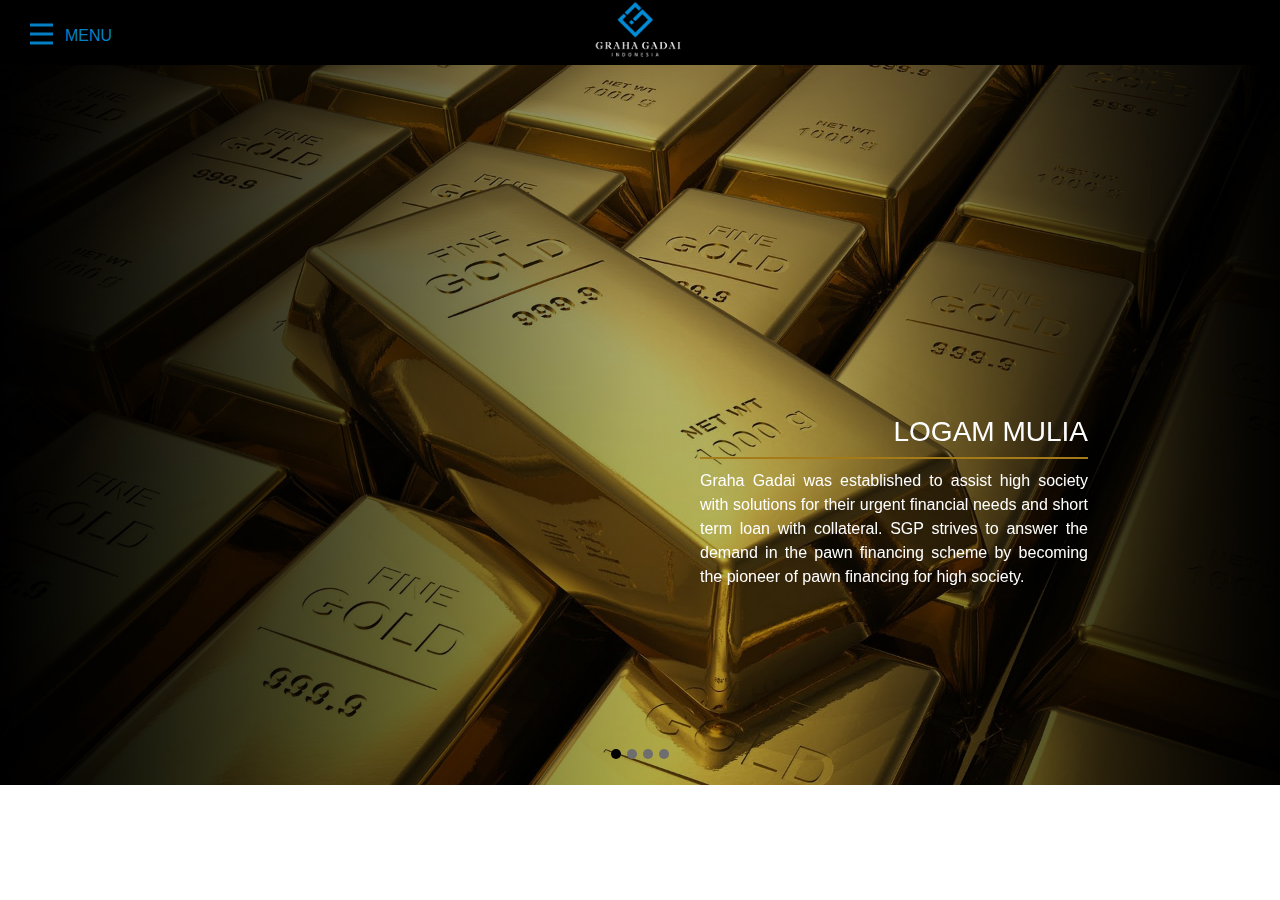
<file: index.html>
<!DOCTYPE html>
<html lang="en" dir="ltr">
    <head>
    <meta name="viewport" content="width=device-width; initial-scale=1.0; maximum-scale=1.0;">
    <meta charset="utf-8">
    <meta name="viewport" content="width=device-width, initial-scale=1.0">
    <meta name="description" content="">
    <meta name="author" content="">
    <title>Graha Gadai</title>
    <!-- core CSS -->
    <link href="css/bootstrap.min.css" rel="stylesheet">
    <link href="css/style.css" rel="stylesheet">
    <link href="https://fonts.googleapis.com/css?family=Josefin+Sans" rel="stylesheet">
<!--Icon fac -->
    <link rel="shortcut icon" href="images/logo.png">
</head>
<body>
    <slection>
        <div class="container-fluid" style="margin:0px;padding:0px;">
          <!-- <div class="row">
            <div class="col-md-12" style="padding:0px"> -->
            <div id="sideNavigation" class="sidenav">
             <ol class="nav-item active">
              <a href="javascript:void(0)" class="closebtn" onclick="closeNav()" style="color: #0381c4;">CLOSE<a/>
            <div class="cat">
                  <a class="link"  href ="index.html"> BERANDA</span></a>
                  <a class="link"  href="about.html">TENTANG KAMI</a>
                  <a class="link"  href="pelayanan.html">PELAYANAN</a>
                  <a class="link"  href="Mitra.html">MITRA</a>
                  <a class="link"  href="hubungikami.html">HUBUNGI KAMI</a>
            </div>
            </div>
                <nav class="topnav">
                    <a href="#" onclick="openNav()">
                      <svg width="35" height="45" id="icoOpen">
                          <path d="M0,5 23,5" stroke="#0381c4" stroke-width="3"/>
                          <path d="M0,14 23,14" stroke="#0381c4" stroke-width="3"/>
                          <path d="M0,23 23,23" stroke="#0381c4" stroke-width="3"/>
                      </svg>
                      <a href="index.html" style="margin-top: 26px;"><h6>MENU</h6></a>
                      </a>
                  <div container style="margin-left:45%; margin-right:45%; width: 100%; height: auto;">
                      <div class="" href="index.html"><img src="images/logo.png" class="img-responsive" width="90" height="60"></a>
                      </div>
                   </div>
                </nav>
             </div>
            <!-- </div>
          </div> -->
  </slection>
<!-- END NAVIGATION-->

<!--CAROUSEL-->
<selection>
      <div class="container-fluid" style="margin:0px; padding:0px;">
          <!-- <div class="row">
            <div class="col-md-12"style="padding:0px"> -->
              <div id="demo" class="carousel slide" data-ride="carousel" data-interval="false">
                    <div class="corousel1">
                        <div id="slider" class="carousel slide" data-ride="carousel">
                            <ol class="carousel-indicators">
                            <li data-target="#slider" data-slide-to="0" class="active"></li>
                            <li data-target="#slider" data-slide-to="1"></li>
                            <li data-target="#slider" data-slide-to="2"></li>
                            <li data-target="#slider" data-slide-to="3"></li>
                            </ol>
                        <div class="carousel-inner">
                            <div class="carousel-item active">
                            <div class="panel-body">
                            <img class="d-block w-100" "img-responsive" src="images/slide2.jpg">
                            </div>
                            <div class="carousel-caption d-none d-md-block">
                                <div class="row">
                                    <div class="col-lg">
                                        <div class="caption-header text-right ">
                                            <h3>LOGAM MULIA</h3>
                                            </div>
                                    <div class="caption-body">
                                            <p>Graha Gadai was established to assist high society with solutions for their urgent financial needs and short term loan with collateral. SGP strives to answer the demand in the pawn financing scheme by becoming the pioneer of pawn financing for high society.</p>
                                            </div>
                                            </div>
                                         </div>

                                </div>
                            </div>
                        <div class="carousel-item">
                            <div class="panel-body">
                            <img class="d-block w-100" "img-responsive" src="images/slide3.jpg" >
                            </div>
                            <div class="carousel-caption d-none d-md-block">
                                <div class="row">
                                    <div class="col-lg">
                                        <div class="caption-header text-right">
                                            <h3>PREMIUM CAR</h3>
                                            </div>
                                    <div class="caption-body ">
                                            <p>Graha Gadai was established to assist high society with solutions for their urgent financial needs and short term loan with collateral. SGP strives to answer the demand in the pawn financing scheme by becoming the pioneer of pawn financing for high society.</p>
                                            </div>
                                        </div>
                                    </div>
                                </div>
                            </div>
                        <div class="carousel-item">
                            <div class="panel-body">
                            <img class="d-block w-100" "img-responsive" src="images/slide4.jpg" alt="First slide">
                            </div>
                                <div class="carousel-caption d-none d-md-block">
                                    <div class="row">
                                        <div class="col-lg">
                                            <div class="caption-header text-right">
                                                <h3>PERHIASAN EMAS PERMATA</h3>
                                                </div>
                                    <div class="caption-body">
                                                <p>Graha Gadai was established to assist high society with solutions for their urgent financial needs and short term loan with collateral. SGP strives to answer the demand in the pawn financing scheme by becoming the pioneer of pawn financing for high society.</p>
                                                </div>
                                            </div>
                                        </div>
                                    </div>
                                </div>
                        <div class="carousel-item">
                            <div class="panel-body" >
                            <img class="d-block w-100" "img-responsive" src="images/slide1.jpg">
                            </div>
                                <div class="carousel-caption ">
                                    <div class="row">
                                        <div class="col-lg">
                                            <div class="caption-header text-right">
                                                <h3>JAM TANGAN MEWAH</h3>
                                                </div>
                                    <div class="caption-body">
                                                <p>Graha Gadai was established to assist high society with solutions for their urgent financial needs and short term loan with collateral. SGP strives to answer the demand in the pawn financing scheme by becoming the pioneer of pawn financing for high society.</p>
                                                </div>
                                        </div>
                                    </div>
                                </div>
                            </div>
                        </div>
                                <a class="carousel-control-prev" href="#slider" role="button" data-slide="prev">
                                <span class="carousel-control-prev-icon" aria-hidden="true"></span>
                                <span class="sr-only">Previous</span>
                                </a>
                                <a class="carousel-control-next" href="#slider" role="button" data-slide="next">
                                <span class="carousel-control-next-icon" aria-hidden="true"></span>
                                    <span class="sr-only">Next</span>
                                </a>
                          </div>
                      </div>
                  </div>
                </div>
            </div>
          <!-- </div>
        </div> -->
</selection>

<!--end-CAROUSEL-->

<!-- JAVASCRIPT-->

      <script>$(window).scroll(function(){
          if($(document).scrollTop()>=$(document).height()/5)
              $("#spopup").show("slow");else $("#spopup").hide("slow");
      });
      function closeSPopup(){
          $('#spopup').hide('slow');
      }</script>


      <script>
      function openNav() {
          document.getElementById("sideNavigation").style.width = "250px";
          document.getElementById("main").style.marginLeft = "0px";
      }

      function closeNav() {
          document.getElementById("sideNavigation").style.width = "0";
          document.getElementById("main").style.marginLeft = "0";
      }
      </script>

      <script src="https://code.jquery.com/jquery-3.3.1.slim.min.js" integrity="sha384-q8i/X+965DzO0rT7abK41JStQIAqVgRVzpbzo5smXKp4YfRvH+8abtTE1Pi6jizo" crossorigin="anonymous"></script>
      <script src="https://cdnjs.cloudflare.com/ajax/libs/popper.js/1.14.3/umd/popper.min.js" integrity="sha384-ZMP7rVo3mIykV+2+9J3UJ46jBk0WLaUAdn689aCwoqbBJiSnjAK/l8WvCWPIPm49" crossorigin="anonymous"></script>
      <script src="https://stackpath.bootstrapcdn.com/bootstrap/4.1.3/js/bootstrap.min.js" integrity="sha384-ChfqqxuZUCnJSK3+MXmPNIyE6ZbWh2IMqE241rYiqJxyMiZ6OW/JmZQ5stwEULTy" crossorigin="anonymous"></script>

<!--AUTHOR -->

    </body>
</html>
</file>
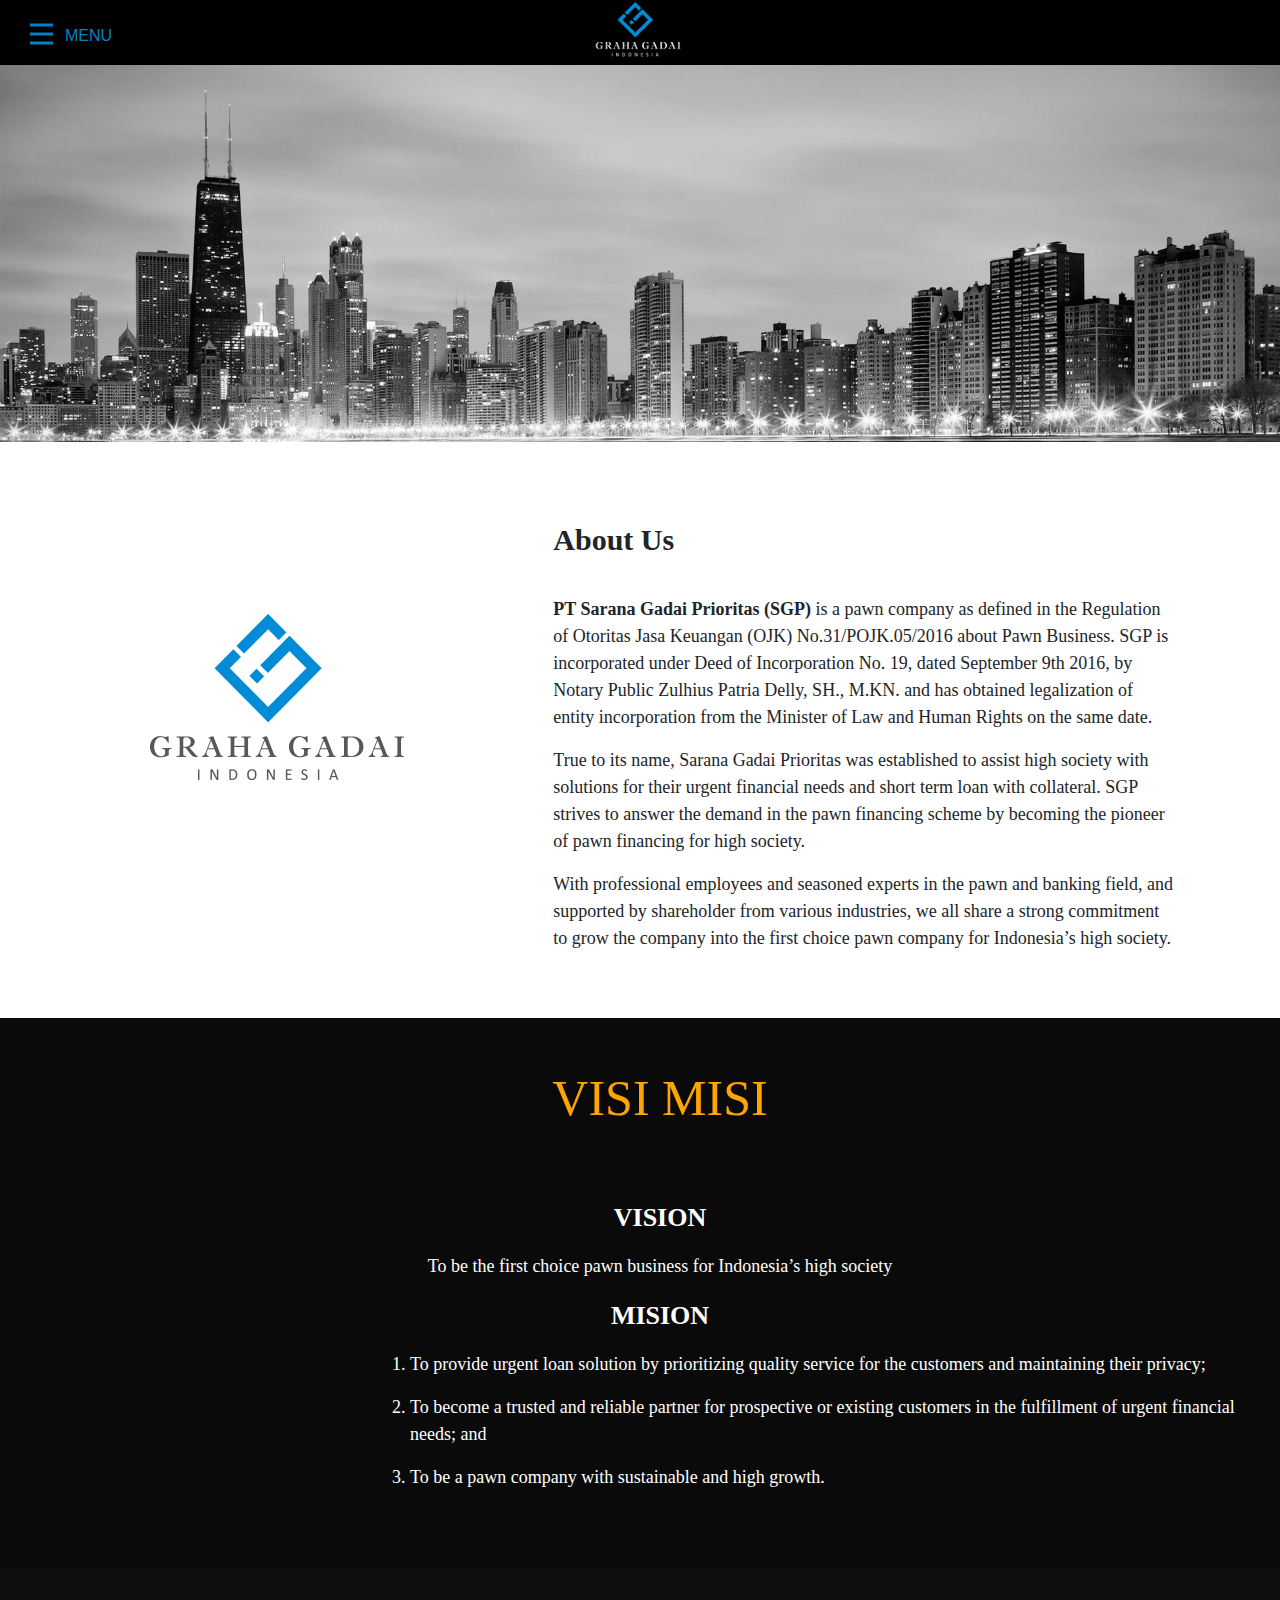
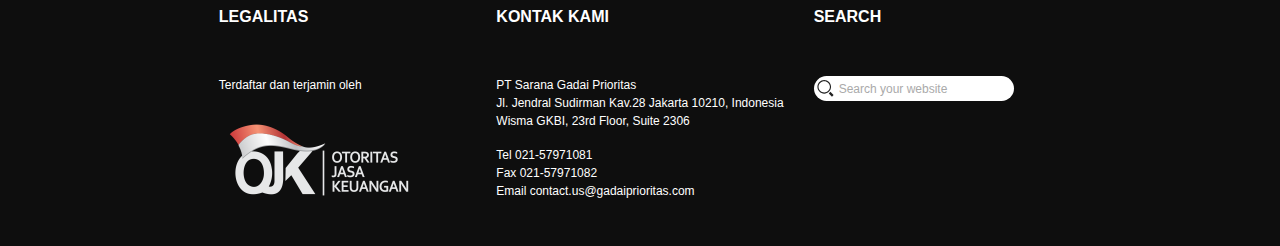
<file: about.html>
<!DOCTYPE html>
<html lang="en" dir="ltr">
    <head>
    <meta name="viewport" content="width=device-width; initial-scale=1.0; maximum-scale=1.0;">
    <meta charset="utf-8">
    <meta name="viewport" content="width=device-width, initial-scale=1.0">
    <meta name="description" content="">
    <meta name="author" content="">
    <title>Graha Gadai</title>
    <!-- core CSS -->
    <link href="css/bootstrap.min.css" rel="stylesheet">
    <link href="css/style.css" rel="stylesheet">
    <link href="https://fonts.googleapis.com/css?family=Josefin+Sans" rel="stylesheet">

    <!--Icon fac -->
    <link rel="shortcut icon" href="images/logo.png">

</head>
<body>
  <slection>
        <div class="container-fluid" style="margin:0px;padding:0px;">
          <!-- <div class="row">
            <div class="col-md-12" style="padding:0px"> -->
            <div id="sideNavigation" class="sidenav">
             <ol class="nav-item active">
              <a href="javascript:void(0)" class="closebtn" onclick="closeNav()" style="color: #0381c4;">CLOSE<a/>
            <div class="cat">
              <a class="link"  href ="index.html"> BERANDA</span></a>
              <a class="link"  href="about.html">TENTANG KAMI</a>
              <a class="link"  href="pelayanan.html">PELAYANAN</a>
              <a class="link"  href="Mitra.html">MITRA</a>
              <a class="link"  href="hubungikami.html">HUBUNGI KAMI</a>
            </div>
            </div>
                <nav class="topnav">
                    <a href="#" onclick="openNav()">
                      <svg width="35" height="45" id="icoOpen">
                          <path d="M0,5 23,5" stroke="#0381c4" stroke-width="3"/>
                          <path d="M0,14 23,14" stroke="#0381c4" stroke-width="3"/>
                          <path d="M0,23 23,23" stroke="#0381c4" stroke-width="3"/>
                      </svg>
                      <a href="index.html" style="margin-top: 26px;"><h6>MENU</h6></a>
                      </a>
                  <div container style="margin-left:45%; margin-right:55%; width: 100%; height: auto;">
                      <div class="" href="index.html"><img src="images/logo.png" class="img-responsive" width="90" height="60"></a>
                      </div>
                   </div>
                </nav>
             </div>
            <!-- </div>
          </div> -->
  </slection>
<!-- END NAVIGATION-->
<!-- BREADXRUMB -->
  <selection>
          <div class="container-fluid">
          <div class="row">
            <div class="col-md-12 " style="padding-left:0px; padding-right:0px;">
              <div class="content1">
                <img class="img-responsive" src="images/header1.jpg">
                </div>
            </div>
          </div>
        </div>
</selection>
<!--ABOUT-->
<section>
      <div class="container-fluid">
        <div class="row">
          <div class="col-md-5">
            <div class="media">
                <a href="#" class="pull-left">
                    <img class="img-responsive"src="images/feature.jpg" alt="Sample Image">
                </a>
          </div>
        </div>
        <div class="col col-lg-6" style="padding-left:0px; padding-right:0px;">
          <div class="tentang-kami">
            <h4 class="media-heading" style="margin-top:80px;padding-bottom:30px;">About Us</h4>
              <p><b>PT Sarana Gadai Prioritas (SGP)</b> is a pawn company as defined in the Regulation of Otoritas Jasa Keuangan (OJK) No.31/POJK.05/2016 about Pawn Business.
                  SGP is incorporated under Deed of Incorporation No. 19, dated September 9th 2016, by Notary Public Zulhius Patria Delly, SH., M.KN.
                  and has obtained legalization of entity incorporation from the Minister of Law and Human Rights on the same date.</p>
                  <p>True to its name, Sarana Gadai Prioritas was established to assist high society with solutions for their urgent financial needs and short term loan with collateral.
                  SGP strives to answer the demand in the pawn financing scheme by becoming the pioneer of pawn financing for high society.</p>
                  With professional employees and seasoned experts in the pawn and banking field, and supported by shareholder from various industries,
                  we all share a strong commitment to grow the company into the first choice pawn company for Indonesia’s high society.</P>
          </div>
        </div>
        </div>
      </div>
</section>
<!--end about-->
<selection>
        <div class="container-fluid">
          <div class="row">
            <div class="col-md-12" style="padding-left:0px; padding-right:0px;">
              <div class="visimisi">
              <ol>
              <h2 class="text-center">VISI MISI</h2>
              <p class="text-center"><b>VISION</b></p>
              <p class="text-center">To be the first choice pawn business for Indonesia’s high society</p>
              <p class="text-center"><b>MISION</b></p>
                  <li><p> To provide urgent loan solution by prioritizing quality service for the customers and maintaining their privacy;</p></li>
                  <li><p> To become a trusted and reliable partner for prospective or existing customers in the fulfillment of urgent financial needs; and</p></li>
                  <li><p> To be a pawn company with sustainable and high growth.</p></li>
              </ol>
            </div>
          </div>
            </div>
          </div>
        </div>
      </div>
</selection>

<!--footer-->

 <div class="footer">
  <div class="container">
     <div class="container">
        <div class="row justify-content-md-center">
          <div class="col col-lg-3" >
            <h6>LEGALITAS</h6>
            <p>Terdaftar dan terjamin oleh</p>

            <img class="img-responsive"src="images/ojk.png" alt="Sample Image" style="width:200px;">
        </a>

          </div>
          <div class="col-lg-auto">
            <h6>KONTAK KAMI</h6>
            <P>PT Sarana Gadai Prioritas
            <br>Jl. Jendral Sudirman Kav.28 Jakarta 10210, Indonesia
            <br>Wisma GKBI, 23rd Floor, Suite 2306
            <br>
            <p></p>
            <p>Tel 021-57971081
            <br>Fax 021-57971082
            <br>Email contact.us@gadaiprioritas.com
          </div>
          <div class="col col-lg-3">
          <h6>SEARCH</h6>
          <!-- The form -->
            <svg xmlns="http://www.w3.org/2000/svg" style="display:none">
          <symbol xmlns="http://www.w3.org/2000/svg" id="sbx-icon-search-7" viewBox="0 0 40 42">
            <path d="M16.85 33.702c9.307 0 16.852-7.545 16.852-16.85C33.702 7.543 26.157 0 16.852 0 7.543 0 0 7.544 0 16.85c0 9.307 7.544 16.852 16.85 16.852zm0-2.81c7.756 0 14.043-6.286 14.043-14.04 0-7.757-6.287-14.044-14.042-14.044S2.81 9.095 2.81 16.85c0 7.756 6.287 14.043 14.043 14.043zm11.235 2.288l3.97-3.972L40 37.152l-3.972 3.97-7.943-7.942z"
            fill-rule="evenodd" />
          </symbol>
          <symbol xmlns="http://www.w3.org/2000/svg" id="sbx-icon-clear-4" viewBox="0 0 20 20">
            <path d="M11.664 9.877l4.485 4.485-1.542 1.54-4.485-4.485-4.485 4.485-1.54-1.54 4.485-4.485-4.485-4.485 1.54-1.54 4.485 4.484 4.485-4.485 1.54 1.542-4.484 4.485zM10 20c5.523 0 10-4.477 10-10S15.523 0 10 0 0 4.477 0 10s4.477 10 10 10z" fill-rule="evenodd"
            />
          </symbol>
        </svg>

        <form novalidate="novalidate" onsubmit="return false;" class="searchbox sbx-spotify">
          <div role="search" class="sbx-spotify__wrapper">
            <input type="search" name="search" placeholder="Search your website" autocomplete="off" required="required" class="sbx-spotify__input">
            <button type="submit" title="Submit your search query." class="sbx-spotify__submit">
              <svg role="img" aria-label="Search">
                <use xlink:href="#sbx-icon-search-7"></use>
              </svg>
            </button>
            <button type="reset" title="Clear the search query." class="sbx-spotify__reset">
              <svg role="img" aria-label="Reset">
                <use xlink:href="#sbx-icon-clear-4"></use>
              </svg>
            </button>
          </div>
        </form>
        <script type="text/javascript">
          document.querySelector('.searchbox [type="reset"]').addEventListener('click', function() {  this.parentNode.querySelector('input').focus();});
        </script>
            </div>
          </div>
      </div>





<script>
function openNav() {
    document.getElementById("sideNavigation").style.width = "250px";
    document.getElementById("main").style.marginLeft = "0px";
}

function closeNav() {
    document.getElementById("sideNavigation").style.width = "0";
    document.getElementById("main").style.marginLeft = "0";
}
</script>

 <script src="https://code.jquery.com/jquery-3.3.1.slim.min.js" integrity="sha384-q8i/X+965DzO0rT7abK41JStQIAqVgRVzpbzo5smXKp4YfRvH+8abtTE1Pi6jizo" crossorigin="anonymous"></script>
        <script src="https://cdnjs.cloudflare.com/ajax/libs/popper.js/1.14.3/umd/popper.min.js" integrity="sha384-ZMP7rVo3mIykV+2+9J3UJ46jBk0WLaUAdn689aCwoqbBJiSnjAK/l8WvCWPIPm49" crossorigin="anonymous"></script>
        <script src="https://stackpath.bootstrapcdn.com/bootstrap/4.1.3/js/bootstrap.min.js" integrity="sha384-ChfqqxuZUCnJSK3+MXmPNIyE6ZbWh2IMqE241rYiqJxyMiZ6OW/JmZQ5stwEULTy" crossorigin="anonymous"></script>

    </body>
</html>
</file>
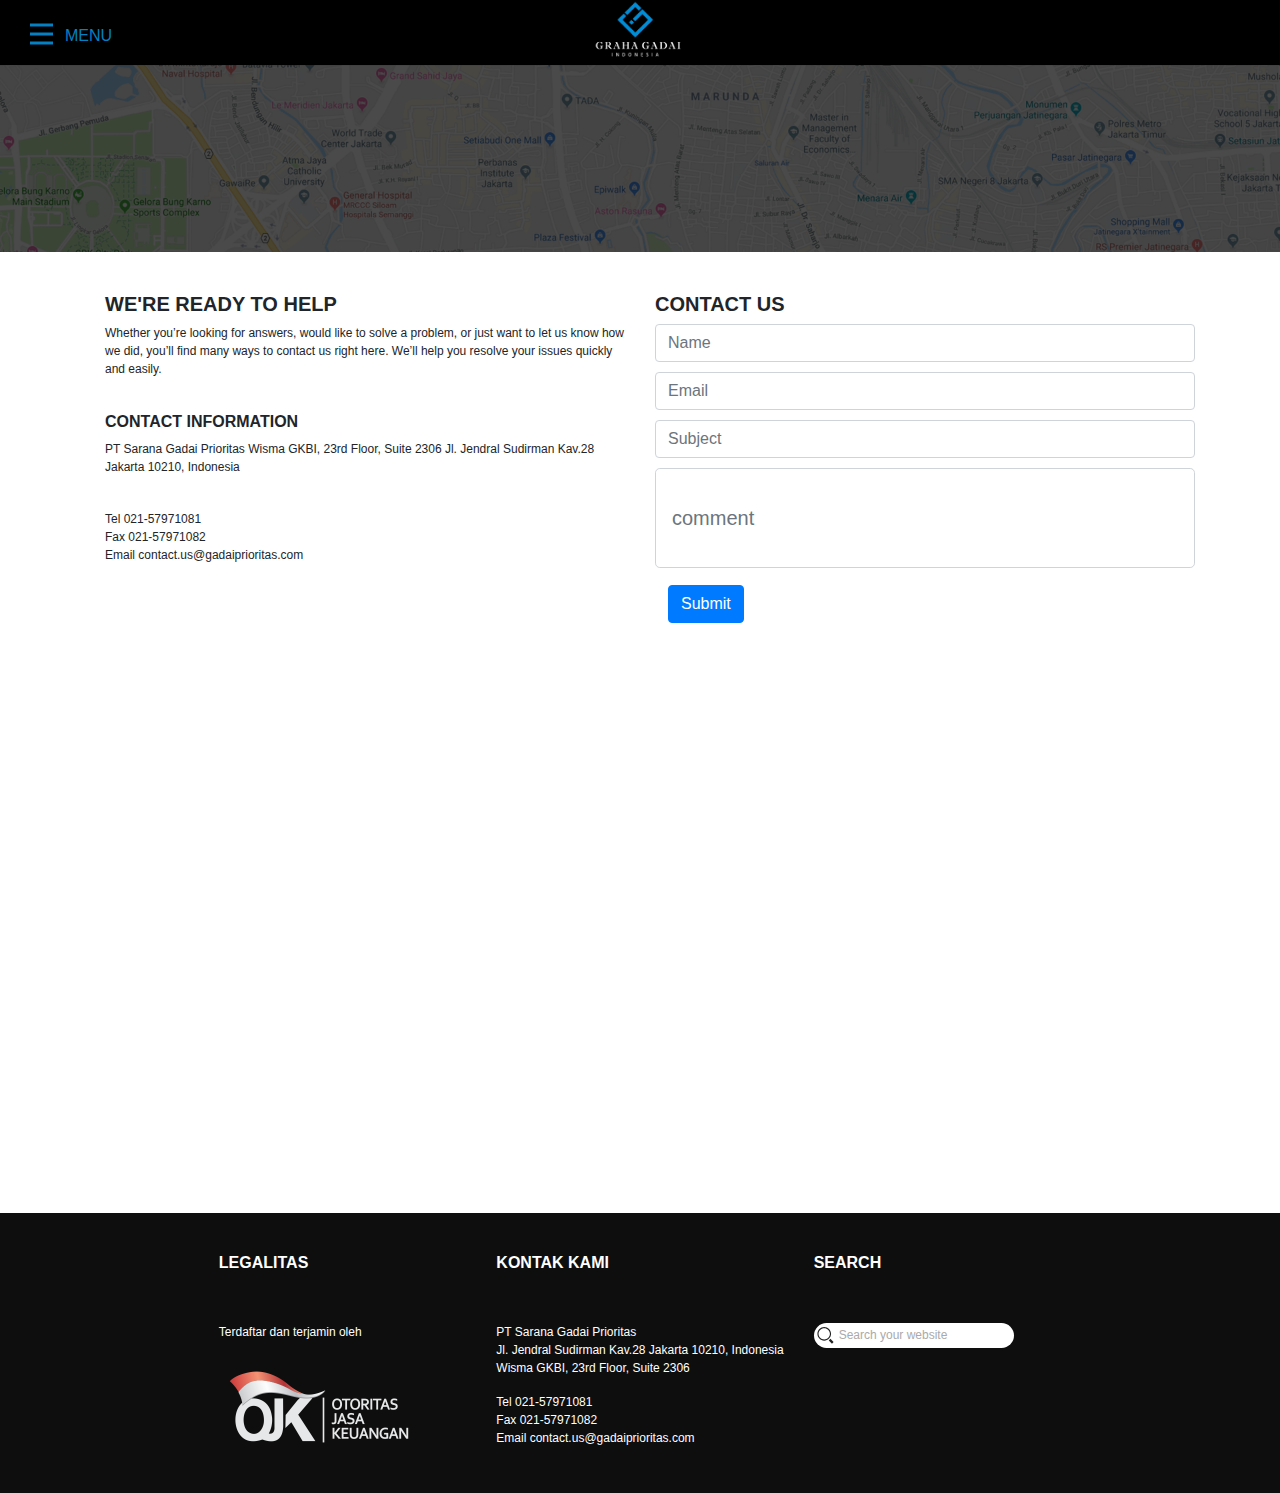
<file: hubungikami.html>
<!DOCTYPE html>
<html lang="en" dir="ltr">
<head>
    <meta name="viewport" content="width=device-width; initial-scale=1.0; maximum-scale=1.0;">
    <meta charset="utf-8">
    <meta name="viewport" content="width=device-width, initial-scale=1.0">
    <meta name="description" content="">
    <meta name="author" content="">
    <title>Graha Gadai</title>
    <!-- core CSS -->
    <link href="css/bootstrap.min.css" rel="stylesheet">
    <link href="css/style.css" rel="stylesheet">
    <link href="https://fonts.googleapis.com/css?family=Josefin+Sans" rel="stylesheet">

    <!--Icon fac -->
    <link rel="shortcut icon" href="images/logo.png">

        <style>

        </style>
</head>
<body>
<div class="main">
  <slection>
        <div class="container-fluid" style="margin:0px;padding:0px">
          <!-- <div class="row">
            <div class="col-md-12" style="padding:0px"> -->
            <div id="sideNavigation" class="sidenav">
             <ol class="nav-item active">
              <a href="javascript:void(0)" class="closebtn" onclick="closeNav()" style="color: #0381c4;">CLOSE<a/>
            <div class="cat">
              <a class="link"  href ="index.html"> BERANDA</span></a>
              <a class="link"  href="about.html">TENTANG KAMI</a>
              <a class="link"  href="pelayanan.html">PELAYANAN</a>
              <a class="link"  href="Mitra.html">MITRA</a>
              <a class="link"  href="hubungikami.html">HUBUNGI KAMI</a>
            </div>
            </div>
                <nav class="topnav">
                    <a href="#" onclick="openNav()">
                      <svg width="35" height="45" id="icoOpen">
                          <path d="M0,5 23,5" stroke="#0381c4" stroke-width="3"/>
                          <path d="M0,14 23,14" stroke="#0381c4" stroke-width="3"/>
                          <path d="M0,23 23,23" stroke="#0381c4" stroke-width="3"/>
                      </svg>
                      <a href="index.html" style="margin-top: 26px;"><h6>MENU</h6></a>
                      </a>
                  <div container style="margin-left:45%; margin-right:45%; width: 100%; height: auto;">
                      <div class="" href="index.html"><img src="images/logo.png" class="img-responsive" width="90" height="60"></a>
                      </div>
                   </div>
                </nav>
             </div>
            <!-- </div>
          </div> -->
  </slection>
<!-- END NAVIGATION-->

<!-- BREADXRUMB -->
  <selection>
        <div class="container-fluid">
          <div class="row">
            <div class="col-md-12 " style="padding-left:0px; padding-right:0px;">
              <div class="content1">
                <img class="img-responsive" src="images/header2.png">
            </div>
          </div>
        </div>
        </div>
</selection>

<!--HUBUNGI KAMI-->
        <div class="container">
            <div class="header1">
                <div class="row">
                <div class="col col-md-6">
                    <div class="coloum1">
                     <h5><b>WE'RE READY TO HELP</b></h5>
                     <p>Whether you’re looking for answers, would like to solve a problem, or just want to let us know how we did, you’ll find many ways to contact us right here. We’ll help you resolve your issues quickly and easily.</p>
                     <br>
                     <h6><b>CONTACT INFORMATION</b></h6>
                        PT Sarana Gadai Prioritas
                        Wisma GKBI, 23rd Floor, Suite 2306
                        Jl. Jendral Sudirman Kav.28
                        <p>Jakarta 10210, Indonesia</p>

                        <br>Tel 021-57971081
                        <br>Fax 021-57971082
                        <br>Email contact.us@gadaiprioritas.com
                    </div>
                 </div>
                <div class="col-md-6">
                    <div class="coloum2">
                    <h5><b>CONTACT US</b></h5>
                    <input class="form-control" type="text" placeholder="Name">
                    <input class="form-control" type="text" placeholder="Email">
                    <input class="form-control" type="text" placeholder="Subject">
                    <input class="form-control form-control-lg" type="text" placeholder="comment">
                    <div class="btn">
                    <button type="button" class="btn btn-primary">Submit</button>
                    </div>
                    </div>
                </div>
            </div>
        </div>
    </div>
<div class="container-fluid">
      <div class="row ">
        <div class="col-md-1">
        </div>
        <div class="col-md-10 ">
          <div class="map-responsive">
               <iframe src="https://www.google.com/maps/embed/v1/place?key=AIzaSyA0s1a7phLN0iaD6-UE7m4qP-z21pH0eSc&q=PT+Sarana+Gadai+Prioritas+Wisma+GKBI" width="1100" height="400" frameborder="0" style="border:0" allowfullscreen></iframe>
        </div>
      </div>
  </div>
</div>
<!-- end header -->
<!--footer-->
<div class="footer">
 <div class="container">
    <div class="container">
       <div class="row justify-content-md-center">
         <div class="col col-lg-3" >
           <h6>LEGALITAS</h6>
           <p>Terdaftar dan terjamin oleh</p>

           <img class="img-responsive"src="images/ojk.png" alt="Sample Image" style="width:200px;">
       </a>

         </div>
         <div class="col-lg-auto">
           <h6>KONTAK KAMI</h6>
           <P>PT Sarana Gadai Prioritas
           <br>Jl. Jendral Sudirman Kav.28 Jakarta 10210, Indonesia
           <br>Wisma GKBI, 23rd Floor, Suite 2306
           <br>
           <p></p>
           <p>Tel 021-57971081
           <br>Fax 021-57971082
           <br>Email contact.us@gadaiprioritas.com
         </div>
         <div class="col col-lg-3">
         <h6>SEARCH</h6>
         <!-- The form -->
           <svg xmlns="http://www.w3.org/2000/svg" style="display:none">
         <symbol xmlns="http://www.w3.org/2000/svg" id="sbx-icon-search-7" viewBox="0 0 40 42">
           <path d="M16.85 33.702c9.307 0 16.852-7.545 16.852-16.85C33.702 7.543 26.157 0 16.852 0 7.543 0 0 7.544 0 16.85c0 9.307 7.544 16.852 16.85 16.852zm0-2.81c7.756 0 14.043-6.286 14.043-14.04 0-7.757-6.287-14.044-14.042-14.044S2.81 9.095 2.81 16.85c0 7.756 6.287 14.043 14.043 14.043zm11.235 2.288l3.97-3.972L40 37.152l-3.972 3.97-7.943-7.942z"
           fill-rule="evenodd" />
         </symbol>
         <symbol xmlns="http://www.w3.org/2000/svg" id="sbx-icon-clear-4" viewBox="0 0 20 20">
           <path d="M11.664 9.877l4.485 4.485-1.542 1.54-4.485-4.485-4.485 4.485-1.54-1.54 4.485-4.485-4.485-4.485 1.54-1.54 4.485 4.484 4.485-4.485 1.54 1.542-4.484 4.485zM10 20c5.523 0 10-4.477 10-10S15.523 0 10 0 0 4.477 0 10s4.477 10 10 10z" fill-rule="evenodd"
           />
         </symbol>
       </svg>

       <form novalidate="novalidate" onsubmit="return false;" class="searchbox sbx-spotify">
         <div role="search" class="sbx-spotify__wrapper">
           <input type="search" name="search" placeholder="Search your website" autocomplete="off" required="required" class="sbx-spotify__input">
           <button type="submit" title="Submit your search query." class="sbx-spotify__submit">
             <svg role="img" aria-label="Search">
               <use xlink:href="#sbx-icon-search-7"></use>
             </svg>
           </button>
           <button type="reset" title="Clear the search query." class="sbx-spotify__reset">
             <svg role="img" aria-label="Reset">
               <use xlink:href="#sbx-icon-clear-4"></use>
             </svg>
           </button>
         </div>
       </form>
       <script type="text/javascript">
         document.querySelector('.searchbox [type="reset"]').addEventListener('click', function() {  this.parentNode.querySelector('input').focus();});
       </script>
           </div>
         </div>
     </div>
<script>
function openNav() {
    document.getElementById("sideNavigation").style.width = "250px";
    document.getElementById("main").style.marginLeft = "0px";
}

function closeNav() {
    document.getElementById("sideNavigation").style.width = "0";
    document.getElementById("main").style.marginLeft = "0";
}
</script>

 <script src="https://code.jquery.com/jquery-3.3.1.slim.min.js" integrity="sha384-q8i/X+965DzO0rT7abK41JStQIAqVgRVzpbzo5smXKp4YfRvH+8abtTE1Pi6jizo" crossorigin="anonymous"></script>
        <script src="https://cdnjs.cloudflare.com/ajax/libs/popper.js/1.14.3/umd/popper.min.js" integrity="sha384-ZMP7rVo3mIykV+2+9J3UJ46jBk0WLaUAdn689aCwoqbBJiSnjAK/l8WvCWPIPm49" crossorigin="anonymous"></script>
        <script src="https://stackpath.bootstrapcdn.com/bootstrap/4.1.3/js/bootstrap.min.js" integrity="sha384-ChfqqxuZUCnJSK3+MXmPNIyE6ZbWh2IMqE241rYiqJxyMiZ6OW/JmZQ5stwEULTy" crossorigin="anonymous"></script>

    </body>
</html>
</file>
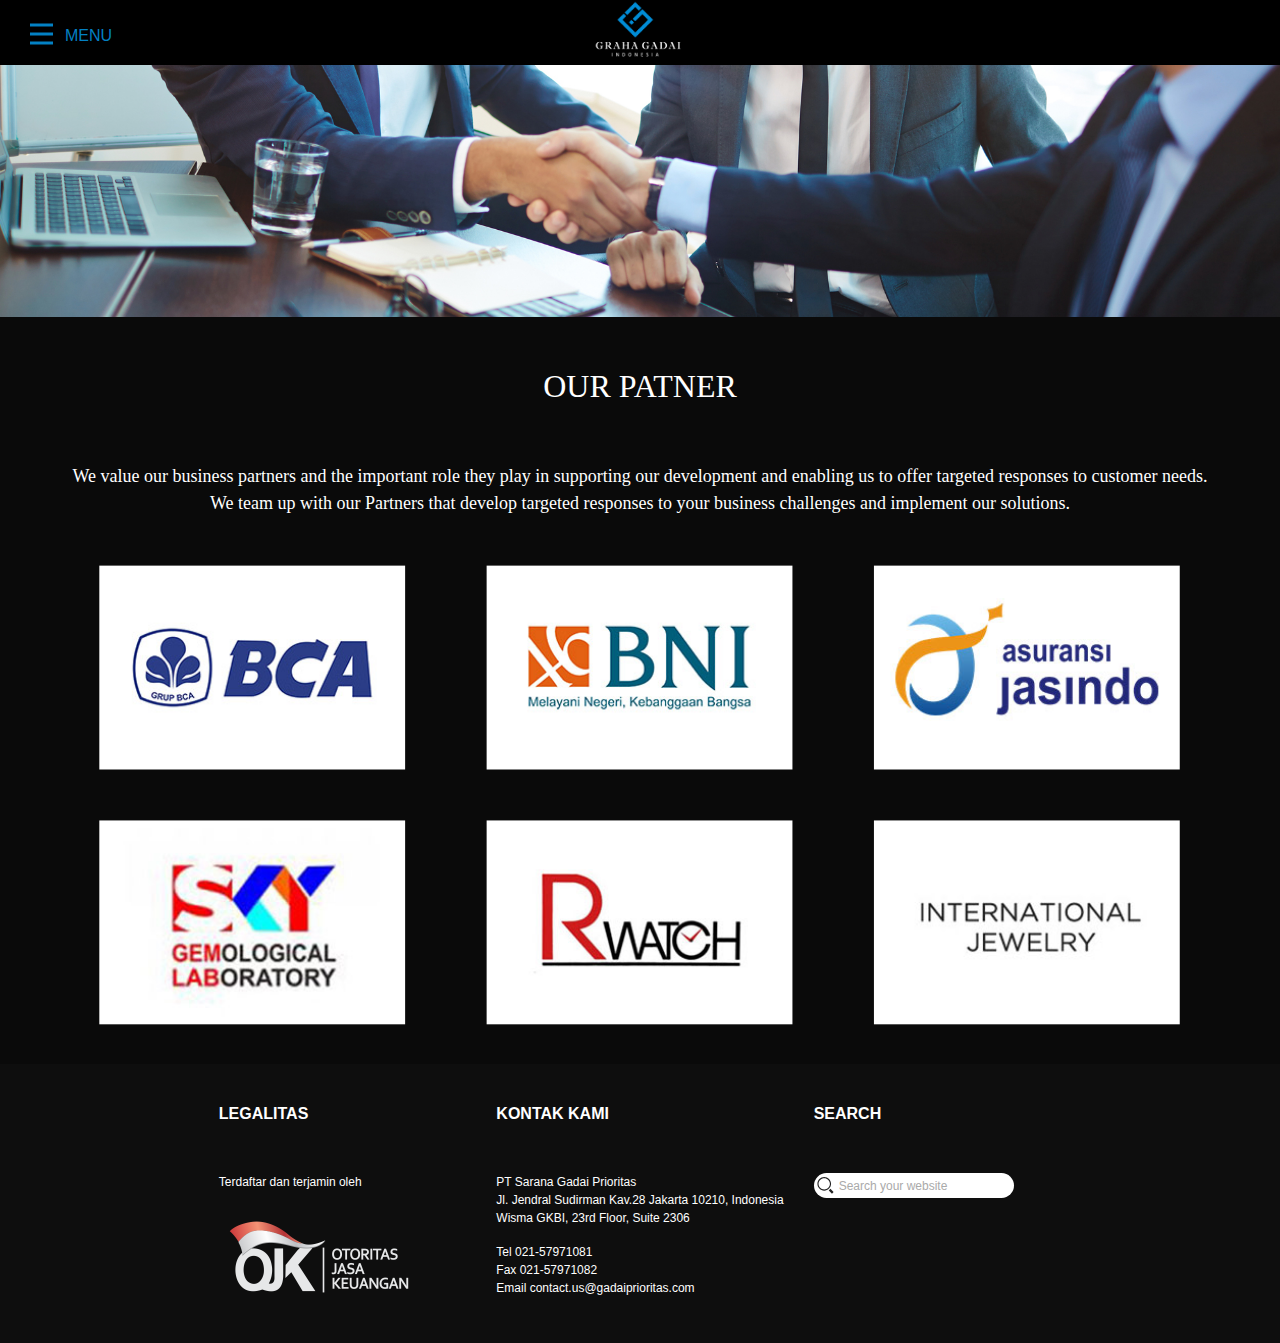
<file: Mitra.html>
<!DOCTYPE html>
<html lang="en" dir="ltr">
    <head>
    <meta name="viewport" content="width=device-width; initial-scale=1.0; maximum-scale=1.0;">
    <meta charset="utf-8">
    <meta name="viewport" content="width=device-width, initial-scale=1.0">
    <meta name="description" content="">
    <meta name="author" content="">
    <title>Graha Gadai</title>
    <!-- core CSS -->
    <link href="css/bootstrap.min.css" rel="stylesheet">
    <link href="css/style.css" rel="stylesheet">
    <link href="https://fonts.googleapis.com/css?family=Josefin+Sans" rel="stylesheet">

    <!--Icon fac -->
    <link rel="shortcut icon" href="images/logo.png">

        <style>

        </style>
    </head>

    <body>
      <slection>
            <div class="container-fluid">
              <div class="row">
                <div class="col-md-12" style="padding-left:0px; padding-right:0px;">
                <div id="sideNavigation" class="sidenav">
                 <ol class="nav-item active">
                  <a href="javascript:void(0)" class="closebtn" onclick="closeNav()" style="color: #0381c4;">CLOSE<a/>
                <div class="cat">
                  <a class="link"  href ="index.html"> BERANDA</span></a>
                  <a class="link"  href="about.html">TENTANG KAMI</a>
                  <a class="link"  href="pelayanan.html">PELAYANAN</a>
                  <a class="link"  href="Mitra.html">MITRA</a>
                  <a class="link"  href="hubungikami.html">HUBUNGI KAMI</a>
                </div>
                </div>
                    <nav class="topnav">
                        <a href="#" onclick="openNav()">
                          <svg width="35" height="45" id="icoOpen">
                              <path d="M0,5 23,5" stroke="#0381c4" stroke-width="3"/>
                              <path d="M0,14 23,14" stroke="#0381c4" stroke-width="3"/>
                              <path d="M0,23 23,23" stroke="#0381c4" stroke-width="3"/>
                          </svg>
                          <a href="index.html" style="margin-top: 26px;"><h6>MENU</h6></a>
                          </a>
                      <div container style="margin-left:45%; margin-right:45%; width: 100%; height: auto;">
                          <div class="" href="index.html"><img src="images/logo.png" class="img-responsive" width="90" height="60"></a>
                          </div>
                       </div>
                    </nav>
                 </div>
                </div>
              </div>
      </slection>
    <!-- END NAVIGATION-->
    <!-- BREADXRUMB -->
      <selection>
              <div class="container-fluid">
              <div class="row">
                <div class="col-md-12" style="padding-left:0px; padding-right:0px;">
                  <div class="content1">
                    <img class="img-responsive" src="images/header4.jpg">
                    </div>
                </div>
              </div>
            </div>
    </selection>

<!--MITRA-->
<selection >
<div class="misi-1">
<div class="container-fluid">
  <div class="row  justify-content-md-center">
    <div class="col-md-12">
      <div class="MISI text-center">
        <h2>OUR PATNER</h2>
       <p>We value our business partners and the important role they play in supporting our development and enabling us to offer targeted responses to customer needs.
         <br>We team up with our Partners that develop targeted responses to your business challenges and implement our solutions.</p>
      </div>
    </div>
  </div>
</div>
</div>

</selection>
<selection>
  <div class="MITRA">
    <div class="container">
        <div class="row   justify-content-md-center">
          <div class="col-md-12">
            <img class="img-responsive" src="images/patner.png" class="img-fluid" alt="Responsive image">
            </div>
          </div>
        </div>
      </div>

</selection>
<!-- end header -->

<!--footer-->

<div class="footer">
 <div class="container">
    <div class="container">
       <div class="row justify-content-md-center">
         <div class="col col-lg-3" >
           <h6>LEGALITAS</h6>
           <p>Terdaftar dan terjamin oleh</p>

           <img class="img-responsive"src="images/ojk.png" alt="Sample Image" style="width:200px;">
       </a>

         </div>
         <div class="col-lg-auto">
           <h6>KONTAK KAMI</h6>
           <P>PT Sarana Gadai Prioritas
           <br>Jl. Jendral Sudirman Kav.28 Jakarta 10210, Indonesia
           <br>Wisma GKBI, 23rd Floor, Suite 2306
           <br>
           <p></p>
           <p>Tel 021-57971081
           <br>Fax 021-57971082
           <br>Email contact.us@gadaiprioritas.com
         </div>
         <div class="col col-lg-3">
         <h6>SEARCH</h6>
         <!-- The form -->
           <svg xmlns="http://www.w3.org/2000/svg" style="display:none">
         <symbol xmlns="http://www.w3.org/2000/svg" id="sbx-icon-search-7" viewBox="0 0 40 42">
           <path d="M16.85 33.702c9.307 0 16.852-7.545 16.852-16.85C33.702 7.543 26.157 0 16.852 0 7.543 0 0 7.544 0 16.85c0 9.307 7.544 16.852 16.85 16.852zm0-2.81c7.756 0 14.043-6.286 14.043-14.04 0-7.757-6.287-14.044-14.042-14.044S2.81 9.095 2.81 16.85c0 7.756 6.287 14.043 14.043 14.043zm11.235 2.288l3.97-3.972L40 37.152l-3.972 3.97-7.943-7.942z"
           fill-rule="evenodd" />
         </symbol>
         <symbol xmlns="http://www.w3.org/2000/svg" id="sbx-icon-clear-4" viewBox="0 0 20 20">
           <path d="M11.664 9.877l4.485 4.485-1.542 1.54-4.485-4.485-4.485 4.485-1.54-1.54 4.485-4.485-4.485-4.485 1.54-1.54 4.485 4.484 4.485-4.485 1.54 1.542-4.484 4.485zM10 20c5.523 0 10-4.477 10-10S15.523 0 10 0 0 4.477 0 10s4.477 10 10 10z" fill-rule="evenodd"
           />
         </symbol>
       </svg>

       <form novalidate="novalidate" onsubmit="return false;" class="searchbox sbx-spotify">
         <div role="search" class="sbx-spotify__wrapper">
           <input type="search" name="search" placeholder="Search your website" autocomplete="off" required="required" class="sbx-spotify__input">
           <button type="submit" title="Submit your search query." class="sbx-spotify__submit">
             <svg role="img" aria-label="Search">
               <use xlink:href="#sbx-icon-search-7"></use>
             </svg>
           </button>
           <button type="reset" title="Clear the search query." class="sbx-spotify__reset">
             <svg role="img" aria-label="Reset">
               <use xlink:href="#sbx-icon-clear-4"></use>
             </svg>
           </button>
         </div>
       </form>
       <script type="text/javascript">
         document.querySelector('.searchbox [type="reset"]').addEventListener('click', function() {  this.parentNode.querySelector('input').focus();});
       </script>
           </div>
         </div>
     </div>
<script>
function openNav() {
    document.getElementById("sideNavigation").style.width = "250px";
    document.getElementById("main").style.marginLeft = "0px";
}

function closeNav() {
    document.getElementById("sideNavigation").style.width = "0";
    document.getElementById("main").style.marginLeft = "0";
}
</script>

 <script src="https://code.jquery.com/jquery-3.3.1.slim.min.js" integrity="sha384-q8i/X+965DzO0rT7abK41JStQIAqVgRVzpbzo5smXKp4YfRvH+8abtTE1Pi6jizo" crossorigin="anonymous"></script>
        <script src="https://cdnjs.cloudflare.com/ajax/libs/popper.js/1.14.3/umd/popper.min.js" integrity="sha384-ZMP7rVo3mIykV+2+9J3UJ46jBk0WLaUAdn689aCwoqbBJiSnjAK/l8WvCWPIPm49" crossorigin="anonymous"></script>
        <script src="https://stackpath.bootstrapcdn.com/bootstrap/4.1.3/js/bootstrap.min.js" integrity="sha384-ChfqqxuZUCnJSK3+MXmPNIyE6ZbWh2IMqE241rYiqJxyMiZ6OW/JmZQ5stwEULTy" crossorigin="anonymous"></script>

    </body>
</html>
</file>
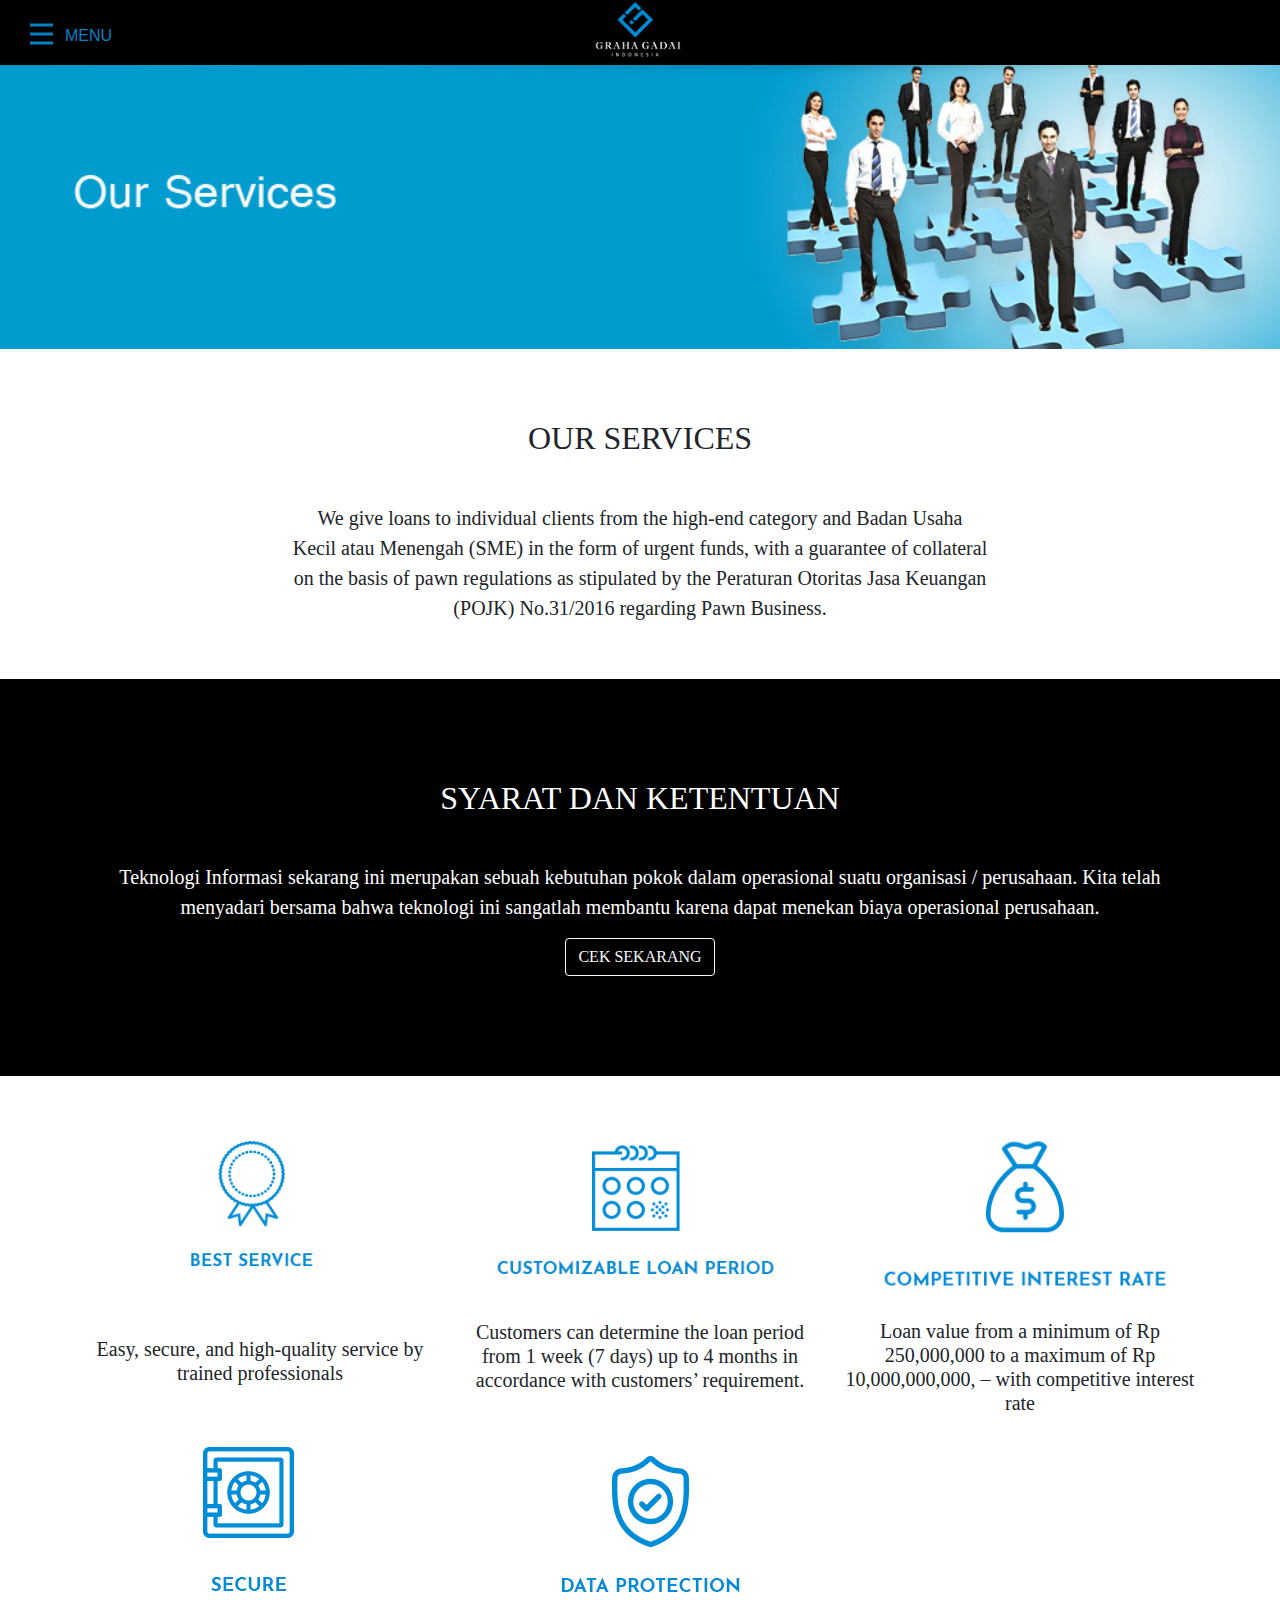
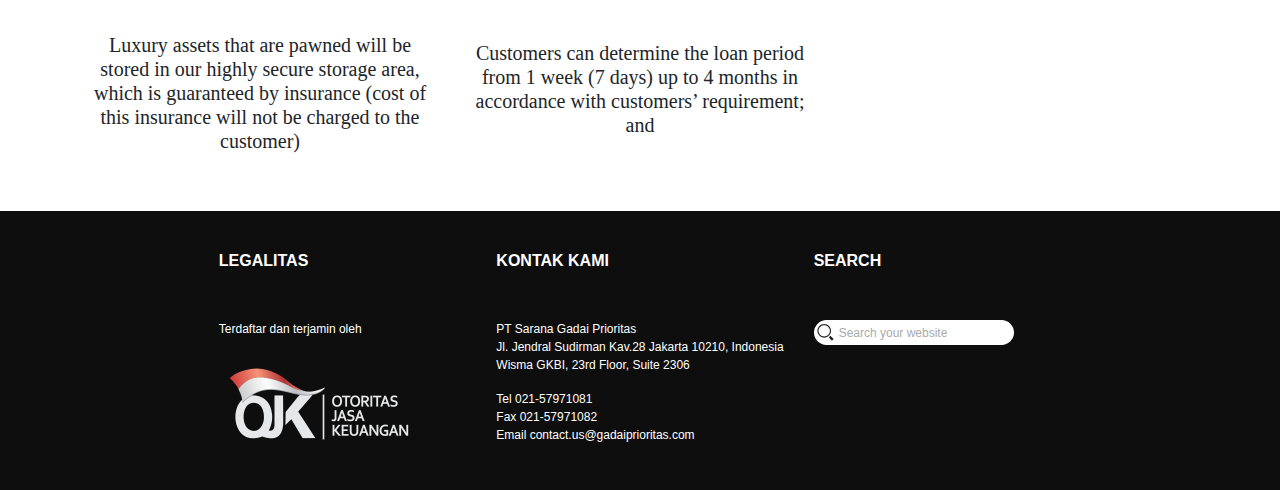
<file: pelayanan.html>
<!DOCTYPE html>
<html lang="en" dir="ltr">
    <head>
    <meta name="viewport" content="width=device-width; initial-scale=1.0; maximum-scale=1.0;">
    <meta charset="utf-8">
    <meta name="viewport" content="width=device-width, initial-scale=1.0">
    <meta name="description" content="">
    <meta name="author" content="">
    <title>Graha Gadai</title>
    <!-- core CSS -->
    <link href="css/bootstrap.min.css" rel="stylesheet">
    <link href="css/style.css" rel="stylesheet">
    <link href="https://fonts.googleapis.com/css?family=Josefin+Sans" rel="stylesheet">

    <!--Icon fac -->
  <link rel="shortcut icon" href="images/logo.png">
        <style>

        </style>
    </head>
    <body>
      <slection>
            <div class="container-fluid" style="padding-left:0px; padding-right:0px;">
              <!-- <div class="row">
                <div class="col-md-12"style="padding-left:0px; padding-right:0px;"> -->
                <div id="sideNavigation" class="sidenav">
                 <ol class="nav-item active">
                  <a href="javascript:void(0)" class="closebtn" onclick="closeNav()" style="color: #0381c4;">CLOSE<a/>
                <div class="cat">
                  <a class="link"  href ="index.html"> BERANDA</span></a>
                  <a class="link"  href="about.html">TENTANG KAMI</a>
                  <a class="link"  href="pelayanan.html">PELAYANAN</a>
                  <a class="link"  href="Mitra.html">MITRA</a>
                  <a class="link"  href="hubungikami.html">HUBUNGI KAMI</a>
                </div>
                </div>
                    <nav class="topnav">
                        <a href="#" onclick="openNav()">
                          <svg width="35" height="45" id="icoOpen">
                              <path d="M0,5 23,5" stroke="#0381c4" stroke-width="3"/>
                              <path d="M0,14 23,14" stroke="#0381c4" stroke-width="3"/>
                              <path d="M0,23 23,23" stroke="#0381c4" stroke-width="3"/>
                          </svg>
                          <a href="index.html" style="margin-top: 26px;"><h6>MENU</h6></a>
                          </a>
                      <div container style="margin-left:45%; margin-right:45%; width: 100%; height: auto;">
                          <div class="" href="index.html"><img src="images/logo.png" class="img-responsive" width="90" height="60"></a>
                          </div>
                       </div>
                    </nav>
                 </div>
                <!-- </div>
              </div> -->
      </slection>
    <!-- END NAVIGATION-->
    <!-- BREADXRUMB -->
      <selection>
              <div class="container-fluid">
              <div class="row">
                <div class="col-md-12 " style="padding-left:0px; padding-right:0px;">
                  <div class="content1">
                    <img class="img-responsive" src="images/header3.jpg">
                </div>
              </div>
            </div>
            </div>
    </selection>
<!--LAYANAN KAMI-->
      <div class="container">
        <div class="layanan">
              <div class="row">
                <div class="col md-12" >
                    <div class="layanan1">
                     <div class="row bg-white">
                      <div class="col" style="margin-top: 20px;">
                <div class="col-md text-center"style="margin-top: 50px;">
                      <h2>OUR SERVICES</h2>
                      <p>We give loans to individual clients from the high-end category and Badan Usaha
                        <br>Kecil atau Menengah (SME) in the form of urgent funds, with a guarantee of collateral
                        <br>on the basis of pawn regulations as stipulated by the Peraturan Otoritas Jasa Keuangan
                        <br>(POJK) No.31/2016 regarding Pawn Business.</p>
                </div>
              </div>
            </div>
          </div>
        </div>
      </div>
    </div>
  </div>
          <div class="layanan-home" style="background-color: black; margin-top: 40px; padding-bottom: 100px; padding-top: 100px;">
            <div class="layanan1 text-center" style="color: white;" >
              <div class="container">
              <h2>SYARAT DAN KETENTUAN</h2>
              <p>Teknologi Informasi sekarang ini merupakan sebuah kebutuhan pokok dalam operasional suatu organisasi / perusahaan. Kita telah menyadari bersama bahwa teknologi ini sangatlah membantu karena dapat menekan biaya operasional perusahaan.</p>
              <button type="button" class="btn btn-outline-light b">CEK SEKARANG</button>
            </div>
          </div>
       </div>
<!-- CONTENT3 -->

<selection>
      <div class="content3">
      <div class="container">
        <div class="ourservice">
        <div class="row justify-content-center text-center">
            <div class="col-lg-4"><img src="images/L1.png" class="img-fluid" alt="Responsive image"><h5><br>Easy, secure, and high-quality service by trained professionals</h5></div>
            <div class="col-lg-4"><img src="images/L2.png" class="img-fluid" alt="Responsive image"><h5>Customers can determine the loan period from 1 week (7 days) up to 4 months in accordance with customers’ requirement.</h5></div>
            <div class="col-lg-4"><img src="images/L3.png" class="img-fluid" alt="Responsive image"><h5>Loan value from a minimum of Rp 250,000,000 to a maximum of Rp 10,000,000,000, – with competitive interest rate</h5></div>
        </div>
        <div class="row justify-content-center text-center">
          <div class="col-lg-4"><img src="images/L4.png" class="img-fluid" alt="Responsive image"><h5>Luxury assets that are pawned will be stored in our highly secure storage area, which is guaranteed by insurance (cost of this insurance will not be charged to the customer)</h5></div>
          <div class="col-lg-4"><img src="images/L5.png" class="img-fluid" alt="Responsive image"><h5><br>Customers can determine the loan period from 1 week (7 days) up to 4 months in accordance with customers’ requirement; and</h5></div>
          <div class="col-lg-4"></div>

        </div>
        </div>
      </div>
    </div>
</selection>

<!--footer-->
<div class="footer">
 <div class="container">
    <div class="container">
       <div class="row justify-content-md-center">
         <div class="col col-lg-3" >
           <h6>LEGALITAS</h6>
           <p>Terdaftar dan terjamin oleh</p>

           <img class="img-responsive"src="images/ojk.png" alt="Sample Image" style="width:200px;">
       </a>

         </div>
         <div class="col-lg-auto">
           <h6>KONTAK KAMI</h6>
           <P>PT Sarana Gadai Prioritas
           <br>Jl. Jendral Sudirman Kav.28 Jakarta 10210, Indonesia
           <br>Wisma GKBI, 23rd Floor, Suite 2306
           <br>
           <p></p>
           <p>Tel 021-57971081
           <br>Fax 021-57971082
           <br>Email contact.us@gadaiprioritas.com
         </div>
         <div class="col col-lg-3">
         <h6>SEARCH</h6>
         <!-- The form -->
           <svg xmlns="http://www.w3.org/2000/svg" style="display:none">
         <symbol xmlns="http://www.w3.org/2000/svg" id="sbx-icon-search-7" viewBox="0 0 40 42">
           <path d="M16.85 33.702c9.307 0 16.852-7.545 16.852-16.85C33.702 7.543 26.157 0 16.852 0 7.543 0 0 7.544 0 16.85c0 9.307 7.544 16.852 16.85 16.852zm0-2.81c7.756 0 14.043-6.286 14.043-14.04 0-7.757-6.287-14.044-14.042-14.044S2.81 9.095 2.81 16.85c0 7.756 6.287 14.043 14.043 14.043zm11.235 2.288l3.97-3.972L40 37.152l-3.972 3.97-7.943-7.942z"
           fill-rule="evenodd" />
         </symbol>
         <symbol xmlns="http://www.w3.org/2000/svg" id="sbx-icon-clear-4" viewBox="0 0 20 20">
           <path d="M11.664 9.877l4.485 4.485-1.542 1.54-4.485-4.485-4.485 4.485-1.54-1.54 4.485-4.485-4.485-4.485 1.54-1.54 4.485 4.484 4.485-4.485 1.54 1.542-4.484 4.485zM10 20c5.523 0 10-4.477 10-10S15.523 0 10 0 0 4.477 0 10s4.477 10 10 10z" fill-rule="evenodd"
           />
         </symbol>
       </svg>

       <form novalidate="novalidate" onsubmit="return false;" class="searchbox sbx-spotify">
         <div role="search" class="sbx-spotify__wrapper">
           <input type="search" name="search" placeholder="Search your website" autocomplete="off" required="required" class="sbx-spotify__input">
           <button type="submit" title="Submit your search query." class="sbx-spotify__submit">
             <svg role="img" aria-label="Search">
               <use xlink:href="#sbx-icon-search-7"></use>
             </svg>
           </button>
           <button type="reset" title="Clear the search query." class="sbx-spotify__reset">
             <svg role="img" aria-label="Reset">
               <use xlink:href="#sbx-icon-clear-4"></use>
             </svg>
           </button>
         </div>
       </form>
       <script type="text/javascript">
         document.querySelector('.searchbox [type="reset"]').addEventListener('click', function() {  this.parentNode.querySelector('input').focus();});
       </script>
           </div>
         </div>
     </div>
<script>
function openNav() {
    document.getElementById("sideNavigation").style.width = "250px";
    document.getElementById("main").style.marginLeft = "0px";
}

function closeNav() {
    document.getElementById("sideNavigation").style.width = "0";
    document.getElementById("main").style.marginLeft = "0";
}
</script>

<script>$("ul > li").hover(
    function() {
        $(this).addClass('active');
    }, function() {
        $( this ).removeClass('active');
    }
);
$( "ul > li" ).click(function(){
        $(this).toggleClass('active');
});
</script>


 <script src="https://code.jquery.com/jquery-3.3.1.slim.min.js" integrity="sha384-q8i/X+965DzO0rT7abK41JStQIAqVgRVzpbzo5smXKp4YfRvH+8abtTE1Pi6jizo" crossorigin="anonymous"></script>
        <script src="https://cdnjs.cloudflare.com/ajax/libs/popper.js/1.14.3/umd/popper.min.js" integrity="sha384-ZMP7rVo3mIykV+2+9J3UJ46jBk0WLaUAdn689aCwoqbBJiSnjAK/l8WvCWPIPm49" crossorigin="anonymous"></script>
        <script src="https://stackpath.bootstrapcdn.com/bootstrap/4.1.3/js/bootstrap.min.js" integrity="sha384-ChfqqxuZUCnJSK3+MXmPNIyE6ZbWh2IMqE241rYiqJxyMiZ6OW/JmZQ5stwEULTy" crossorigin="anonymous"></script>

    </body>
</html>
</file>
<file: css/style.css>
/* GLOBAL STYLES
-------------------------------------------------- */
/* Padding below the footer and lighter body text */

body{
      height: 100%;
      font-family: 'Josefin+Sans', sans-serif;
      }

/* The side navigation menu */

.link {
  transition: 0.3s ease;
  background: rgba(0,0,0, 0.8);
  color: #ffffff;
  font-size: 20px;
  text-decoration: none;
  border-top: 4px solid rgba(0,0,0, 0.8);
  border-bottom: 4px solid rgba(0,0,0, 0.8);
  padding: ;
  margin: ;
}
.link:hover {
  border-top: 4px solid #ffffff;
  border-bottom: 4px solid #ffffff;
  padding: 6px 0;
}

/* main */

.main{

margin-left: 0px;
margin-righ:0px;

}



.full-width-row {
  overflow-x: hidden;
}

.full-width-row > div {
  margin-left: -15px;
  margin-right: -15px;
}
          .sidenav {
              height: 100%; /* 100% Full-height */
              width: 0; /* 0 width - change this with JavaScript */
              position:fixed; /* Stay in place */
              z-index: 1; /* Stay on top */
              top: 0;
              left: 0;
              background-color:black; /* Black*/
              overflow-x: hidden; /* Disable horizontal scroll */
              padding-top: 60px; /* Place content 60px from the top */
              transition: 0.5s; /* 0.5 second transition effect to slide in the sidenav */

          }


          /* The navigation menu links */
          .sidenav a {
              padding: 8px 8px 8px 32px;
              text-decoration: none;
              font-size: 15px;
              color:white;
              display:inherit;
              transition: 0.3s;
              margin-top: 30px;

          }

          /* When you mouse over the navigation links, change their color */
          .sidenav a:hover, .offcanvas a:focus{
              color:#0381c4;
          }

          /* Position and style the close button (top right corner) */
          .sidenav .closebtn {
              position: absolute;
              top: 0;
              margin-right:15px;
              font-size: 17px;
              transition:visibility 0s,transform .8s;

          }

          /* Style page content - use this if you want to push the page content to the right when you open the side navigation */
          #main {
              transition: margin-left .5s;
              overflow:hidden;
              width:100%;
          }

/* Add a black background color to the top navigation */
            .topnav {
                background-color:black;
                overflow: hidden;
                padding-left:30px;
            }

            /* Style the links inside the navigation bar */
            .topnav a {
                float: left;
                color:#0381c4;
                text-decoration: none;
                font-size: 25px;
                margin-top: 20px;

            }

            /* Change the color of links on hover */
            .topnav a:hover {
                background-color:black;
                color:#0381c4;
            }

            /* Add a color to the active/current link */
            .topnav a.active {
                background-color:black;
                color: deepskyblue;
            }

            /* On smaller screens, where height is less than 450px, change the style of the sidenav (less padding and a smaller font size) */
            @media screen and (max-height: 450px) {
                .sidenav {padding-top: 70px;}


            }

            .textnav{
            font-size: 20px;
            color:#0381c4;
            margin-top: 200px;
          }

            a svg{
              color: white;
              transition:all .5s ease;

              &:hover{
                #transform:rotate(180deg);
              }
            }

            #ico{
              display: none;
            }



            .menu{
              background: #000;
              display: none;

              width: 320px;
              @include border-radius(5px);

              #transition: all 0.5s ease;

              a{
                display: block;
                color:white;
                text-align: center;
                padding: 10px 2px;
                margin: 3px 0;
                text-decoration: none;
                background: #444;

                &:nth-child(1){
                  margin-top: 0;
                  @include border-radius(3px 3px 0 0 );
                }
                &:nth-child(5){
                  margin-bottom: 0;
                  @include border-radius(0 0 3px 3px);
                }

                &:hover{
                  background:#0381c4;
                }
              }
            }


/*carousel*/


            .carousel-item {
            width: 100%; /*slider width*/
            max-height:auto; /*slider height*/
            }
            .carousel-item img {
            width: 100%; /*img width*/
            }
            /*full width container*/
            @media (max-width: 767px) {
            .block {
            margin-left: -20px;
            margin-right: -20px;
            }
            }
            .corousel-item img {
            width: 100%;
            height: auto;
            overflow: hidden;


            }
            .carousel-indicators .active {
                background-color: rgba(0, 0, 0);
            }


            .carousel-indicators li {
                width: 10px;
                height: 10px;
                border-radius: 10px;
                background-color: rgba(110, 110, 110);
            }

            .carousel-caption {
                color: white;
                position: absolute;
                margin-top: 30px;
                margin-left: 30px;
                left: 670px;
                top: 300px;
                text-align: justify;
            }

            .carousel-caption .caption-header {
                border-bottom: 2px solid rgba(165, 123, 25);
                margin-bottom: 10px;
                text-align:justify;
            }
            .carousel-caption .caption-body {

            }

            .carousel-control-prev-icon {
                background-image: url("data:image/svg+xml;charset=utf8,%3Csvg xmlns='http://www.w3.org/2000/svg' fill='#606061' viewBox='0 0 8 8'%3E%3Cpath d='M4 0l-4 4 4 4 1.5-1.5-2.5-2.5 2.5-2.5-1.5-1.5z'/%3E%3C/svg%3E");
            }
            .carousel-control-next-icon {
                background-image: url("data:image/svg+xml;charset=utf8,%3Csvg xmlns='http://www.w3.org/2000/svg' fill='#606061' viewBox='0 0 8 8'%3E%3Cpath d='M2.75 0l-1.5 1.5 2.5 2.5-2.5 2.5 1.5 1.5 4-4-4-4z'/%3E%3C/svg%3E");
            }



/*Header*/
/*  breadcrumb*/

.content1 img{
  width: 100%;
  height: auto;
}
.bread1{
  position: absolute;
      top: 8px;
      color:white;
      font-family: Raleway;
      font-size: 12px;
}




/* LAYANAN */

    .layanan1{
      font-family:  Raleway;
      font-size: 20px;
    }
    .layanan1 h2{
      margin-bottom: 45px;

    }




/* visi misi */
.visimisi{
  background-color: #0a0a0a;
  padding-top: 50px;
  padding-bottom: 60px;
  color: white;
  font-family: Raleway;
  font-size: 18px;

}
.visimisi li{
  margin-left: 370px;
}

.visimisi h2{
 color: #FFA500;
 margin-bottom: 70px;
 font-size: 50px;
}
.visimisi b{
 font-size: 26px;

}


.media img{
  width: 100%;
  height: auto;
  padding-top: 80px;

}

.map-responsive{
    overflow:hidden;
    padding-bottom:56.25%;
    position:relative;
    height:0;
}
.map-responsive iframe{
    left:0;
    top:0;
    height:100%;
    width:100%;
    position:absolute;
}


/*HUBUNGI KAMI*/

                .container .header1 .coloum1{

                padding-top: 40px;
                text-align:left;
                font-family:Josefin+Sans;
                font-size: 12px;
                padding-left: 20px;

                }
                .container .header1 .coloum2{
                padding-top: 40px;
                text-align:left;
                font-family:Josefin+Sans;
                font-size: 12px;


                }

                .container .header1 .coloum2 .form-control{
                margin-bottom: 10px;
                }

                .container .header1 .coloum2 .form-control-lg {
                height: 100px;

                }
                .container .header1 .coloum2 .btn {
                align-content: flex-end;
                }


                .misi-1{
                background-color: #0a0a0a;
                font-family: Raleway;
                font-size: 18px;
                }

                .MISI p {
                color: white;
                font-size: 18px;
                  }
                .MISI h2 {
                padding-top: 50px;
                padding-bottom: 50px;
                color: white;


                }

                .MITRA{
                  background-color: #0a0a0a;

                }

                .MITRA img{
                  width: 100%;
                  height: auto;
                }

                .content3{
                padding-bottom: 50px;
                padding-top: 30px;
                font-size: 12px;
                font-family:  'Raleway', sans-serif;


                }

/* OURSERVICE */

.ourservice h5{
    font-family: Raleway;


}


/* FOOTER */
  .footer{


                background-color:#0e0e0e;
                color: white;
                font-size: 12px;
                padding-bottom: 30px;

                }
                .footer h6{
                margin-top: 40px;
                margin-bottom: 50px;
                color: white;
                font-weight: bold;
                font-family: 'Raleway', sans-serif;
                }

                .sbx-spotify {
                  display: inline-block;
                  position: relative;
                  width: 200px;
                  height: 25px;
                  white-space: nowrap;
                  box-sizing: border-box;
                  font-size: 12px;
                }

                .sbx-spotify__wrapper {
                  width: 100%;
                  height: 100%;
                }

                .sbx-spotify__input {
                  display: inline-block;
                  transition: box-shadow .4s ease, background .4s ease;
                  border: 0;
                  border-radius: 13px;
                  box-shadow: inset 0 0 0 0px #FFFFFF;
                  background: #FFFFFF;
                  padding: 0;
                  padding-right: 20px;
                  padding-left: 25px;
                  width: 100%;
                  height: 100%;
                  vertical-align: middle;
                  white-space: normal;
                  font-size: inherit;
                  appearance: none;
                }

                .sbx-spotify__input::-webkit-search-decoration, .sbx-spotify__input::-webkit-search-cancel-button, .sbx-spotify__input::-webkit-search-results-button, .sbx-spotify__input::-webkit-search-results-decoration {
                  display: none;
                }

                .sbx-spotify__input:hover {
                  box-shadow: inset 0 0 0 0px #e6e6e6;
                }

                .sbx-spotify__input:focus, .sbx-spotify__input:active {
                  outline: 0;
                  box-shadow: inset 0 0 0 0px #FFFFFF;
                  background: #FFFFFF;
                }

                .sbx-spotify__input::placeholder {
                  color: #AAAAAA;
                }

                .sbx-spotify__submit {
                  position: absolute;
                  top: 0;
                  right: inherit;
                  left: 0;
                  margin: 0;
                  border: 0;
                  border-radius: 12px 0 0 12px;
                  background-color: rgba(255, 255, 255, 0);
                  padding: 0;
                  width: 25px;
                  height: 100%;
                  vertical-align: middle;
                  text-align: center;
                  font-size: inherit;
                  user-select: none;
                }

                .sbx-spotify__submit::before {
                  display: inline-block;
                  margin-right: -4px;
                  height: 100%;
                  vertical-align: middle;
                  content: '';
                }

                .sbx-spotify__submit:hover, .sbx-spotify__submit:active {
                  cursor: pointer;
                }

                .sbx-spotify__submit:focus {
                  outline: 0;
                }

                .sbx-spotify__submit svg {
                  width: 17px;
                  height: 17px;
                  vertical-align: middle;
                  fill: #222222;
                }

                .sbx-spotify__reset {
                  display: none;
                  position: absolute;
                  top: 2px;
                  right: 2px;
                  margin: 0;
                  border: 0;
                  background: none;
                  cursor: pointer;
                  padding: 0;
                  font-size: inherit;
                  user-select: none;
                  fill: rgba(0, 0, 0, 0.5);
                }

                .sbx-spotify__reset:focus {
                  outline: 0;
                }

                .sbx-spotify__reset svg {
                  display: block;
                  margin: 4px;
                  width: 13px;
                  height: 13px;
                }

                .sbx-spotify__input:valid ~ .sbx-spotify__reset {
                  display: block;
                  animation-name: sbx-reset-in;
                  animation-duration: .15s;
                }

                @keyframes sbx-reset-in {
                  0% {
                    transform: translate3d(-20%, 0, 0);
                    opacity: 0;
                  }
                  100% {
                    transform: none;
                    opacity: 1;
                  }


                  }
/*ABOUT*/

                  .tentang-kami{
                    padding-bottom: 50px;
                    font-size: 18px;
                    font-family: Raleway;
                    padding-left: 20px;
                  }
                  .tentang-kami h4{
                  font-weight: bold;
                  font-size: 30px;



                  }


/*  POP UP*/
</file>
